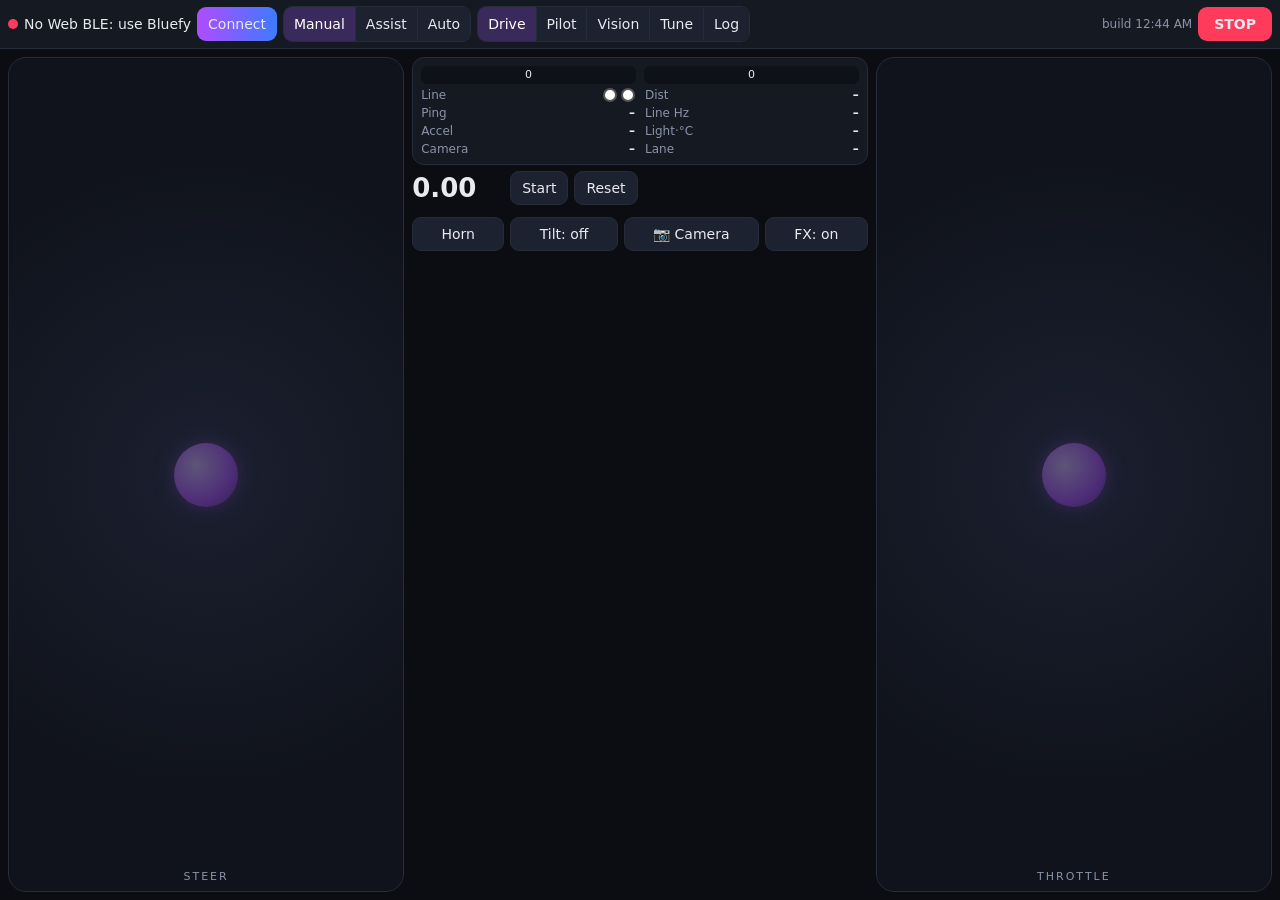
<file: index.html>
<!doctype html>
<html lang="en">
<head>
<meta charset="utf-8">
<meta name="viewport" content="width=device-width,initial-scale=1,maximum-scale=1,user-scalable=no,viewport-fit=cover">
<meta name="apple-mobile-web-app-capable" content="yes">
<meta name="theme-color" content="#0b0d12">
<title>Roborace Pit</title>
<style>html,body{margin:0;background:#0b0d12;color:#e8eaf0;font:15px -apple-system,system-ui,sans-serif}</style>
<script>
  // Stable shell. GitHub Pages caches files for 10 min, so everything that changes
  // (ui.html, style.css, app.js, autopilot/*) is loaded with a fresh ?t= URL on every load.
  // You should never need to edit this file.
  (function () {
    var t = Date.now();
    window.BUILD_T = t;
    var css = document.createElement('link');
    css.rel = 'stylesheet';
    css.href = 'style.css?t=' + t;
    document.head.appendChild(css);
    fetch('ui.html?t=' + t, { cache: 'no-store' })
      .then(function (r) { return r.text(); })
      .then(function (html) {
        document.body.innerHTML = html;
        var s = document.createElement('script');
        s.type = 'module';
        s.src = 'app.js?t=' + t;
        document.body.appendChild(s);
      })
      .catch(function (e) { document.body.textContent = 'Failed to load UI: ' + e; });
  })();
</script>
</head>
<body>Loading…</body>
</html>
</file>
